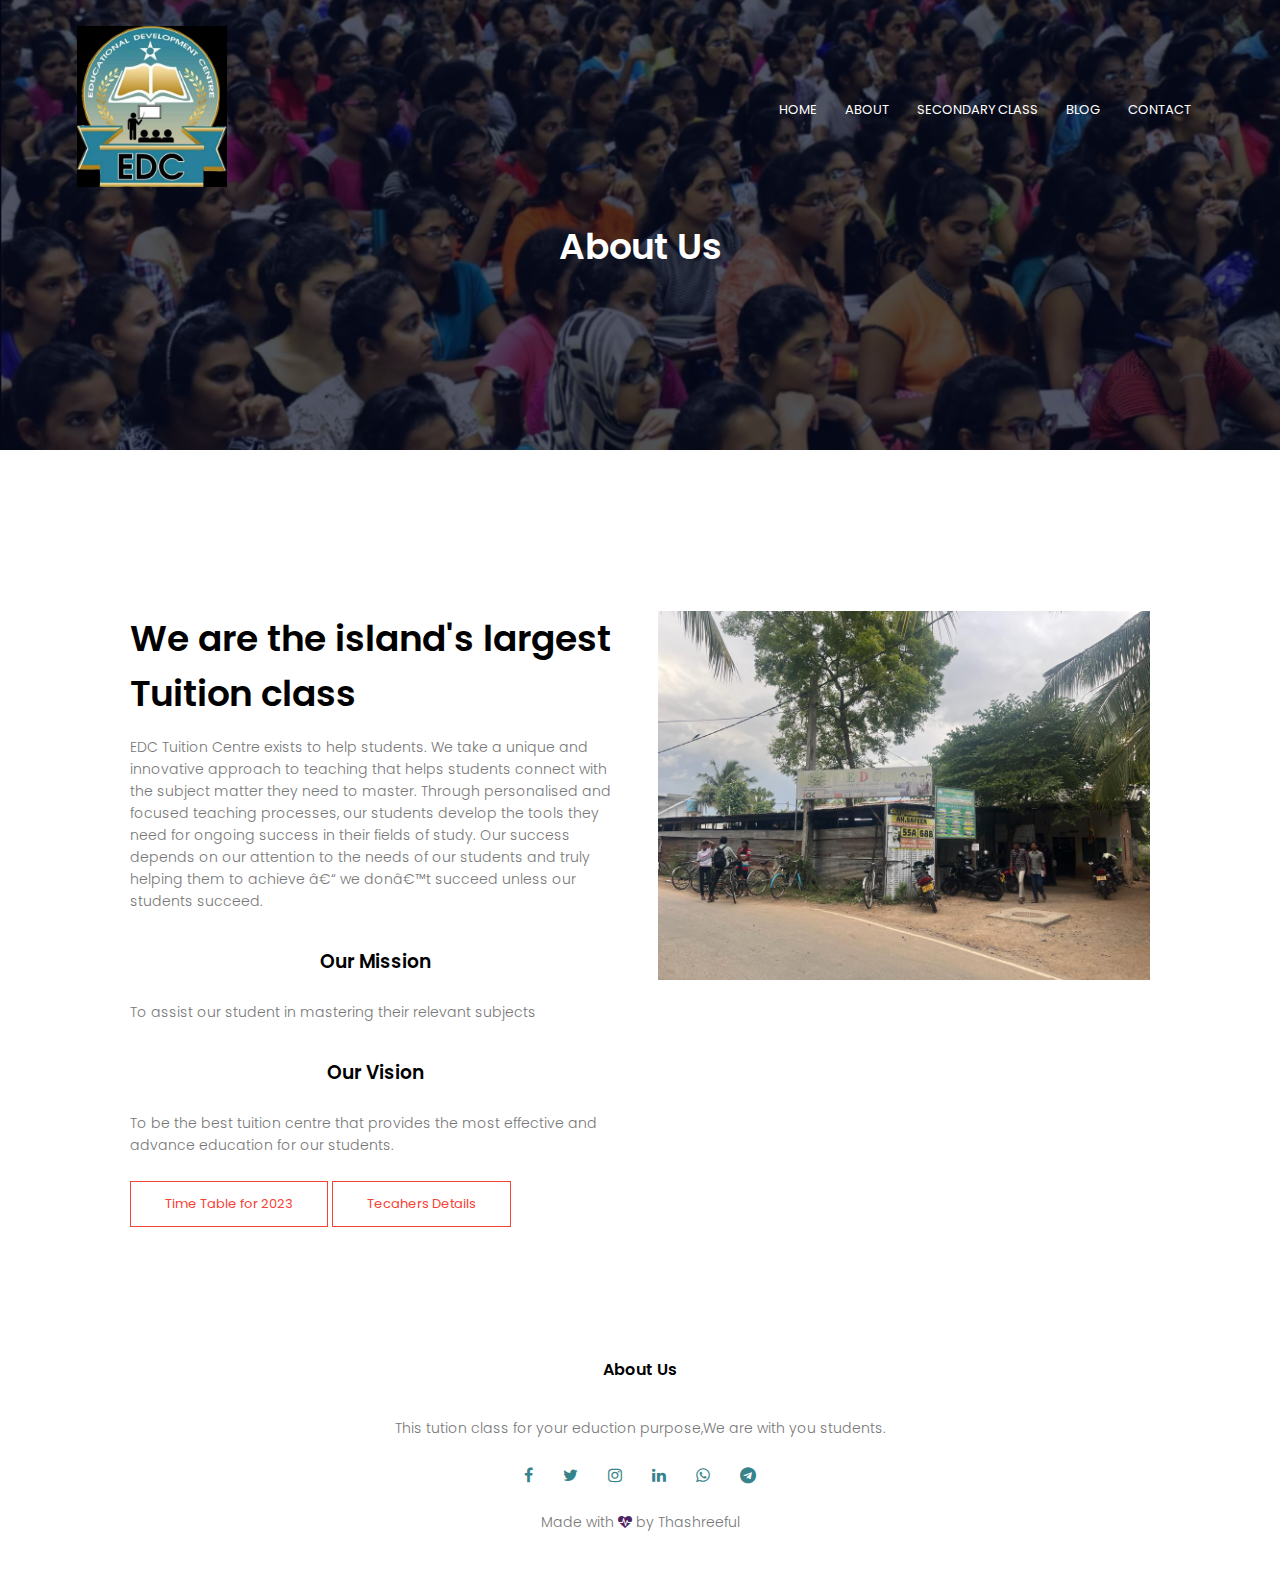
<file: EDC Project 0051/about.html>
<!doctype html>
<html>
<head>
<meta charset="viewport" content="with=device-width,initial-scale=1.0">
<title>about us webpage</title>
	<link rel="stylesheet" href="STYLE.css">
	<link rel="preconnect" href="https://fonts.googleapis.com">
	<link rel="preconnect" href="https://fonts.gstatic.com" crossorigin>
	<link href="https://fonts.googleapis.com/css2?family=Poppins:wght@100;200;300;400;600;700&display=swap" rel="stylesheet">
	<link rel="stylesheet" href="https://stackpath.bootstrapcdn.com/font-awesome/4.7.0/css/font-awesome.min.css">
</head>

<body>
	<section class="sub-header">
		<nav>
			<a href="INDEX.html"><img src="EDC.jpg"></a>
			<div class="nav-links" id="navLinks">
				<i class="fa fa-times" onClick="hideMenu()"></i>
				<ul>
					<li><a href="INDEX.html">HOME</a></li>
					<li><a href="about.html">ABOUT</a></li>
					<li><a href="Secondary_class.html">SECONDARY CLASS</a></li>
					<li><a href="blog.html">BLOG</a></li>
					<li><a href="contact.html">CONTACT</a></li>
				</ul>
			</div>
			<i class="fa fa-bars" onClick="showMenu()"></i>
		</nav>
		<h1>About Us</h1>
</section>
	
<!-----------about us content-------->
	
<section class="about-us">
	
	<div class="row">
		<div class="about-col">
			<h1>We are the island's largest Tuition class</h1>
			<p>EDC Tuition Centre exists to help students. We take a unique and innovative approach to teaching that helps students connect with the subject matter they need to master. Through personalised and focused teaching processes, our students develop the tools they need for ongoing success in their fields of study. Our success depends on our attention to the needs of our students and truly helping them to achieve – we don’t succeed unless our students succeed.</p>
			<h3>Our Mission</h3>
			<p>To assist our student in mastering their relevant subjects</p>
			
			<h3>Our Vision</h3>
			<p>To be the best tuition centre that provides the most effective and advance education for our students.</p>
			<a href="EDC_time_table.html" class="hero-btn red-btn">Time Table for 2023</a>
			<a href="Teachers_details.html" class="hero-btn red-btn">Tecahers Details</a>
			
		</div>
		<div class="about-col">
			<img src="edc9.jpg" alt="">
		</div>
	</div>
	
	
</section>
	

<!----Footer------>	
	
	<section class="footer">
		<h4>About Us</h4>
		<p>This tution class for your eduction purpose,We are with you students.</p>
		<div class="icons">
			<i class="fa fa-facebook"></i>
			<i class="fa fa-twitter"></i>
			<i class="fa fa-instagram"></i>
			<i class="fa fa-linkedin"></i>
			<i class="fa fa-whatsapp"></i>
			<i class="fa fa-telegram"></i>
		</div>
		<p>Made with <i class="fa fa-heartbeat"></i> by Thashreeful</p>
	</section>
		
	
	
<!--------javaScript for Toggle------>
	
	<script>
		var navLinks=document.getElementById("navLinks");
		
		function showMenu(){
			navLinks.style.right="0";
		}
		function hideMenu(){
			navLinks.style.right="-320px";
			
		}
	
	</script>
</body>
</html>
</file>
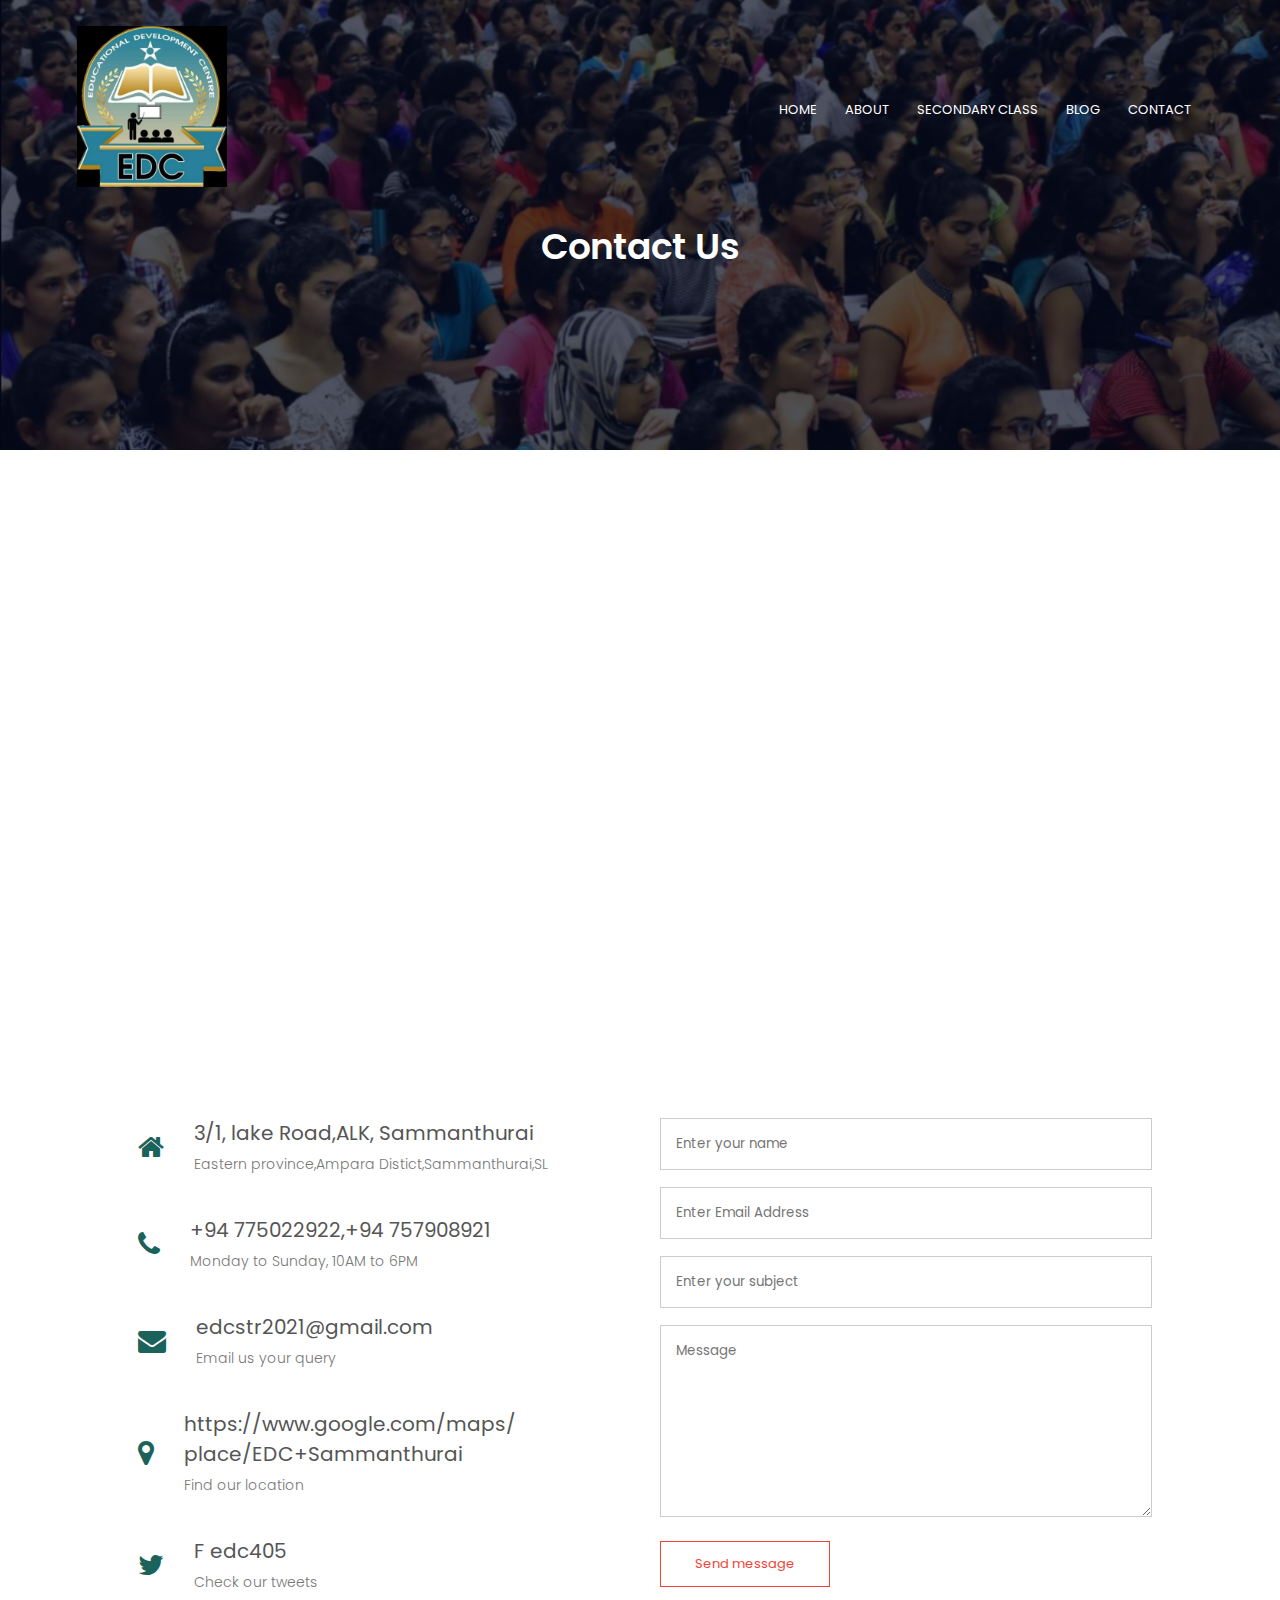
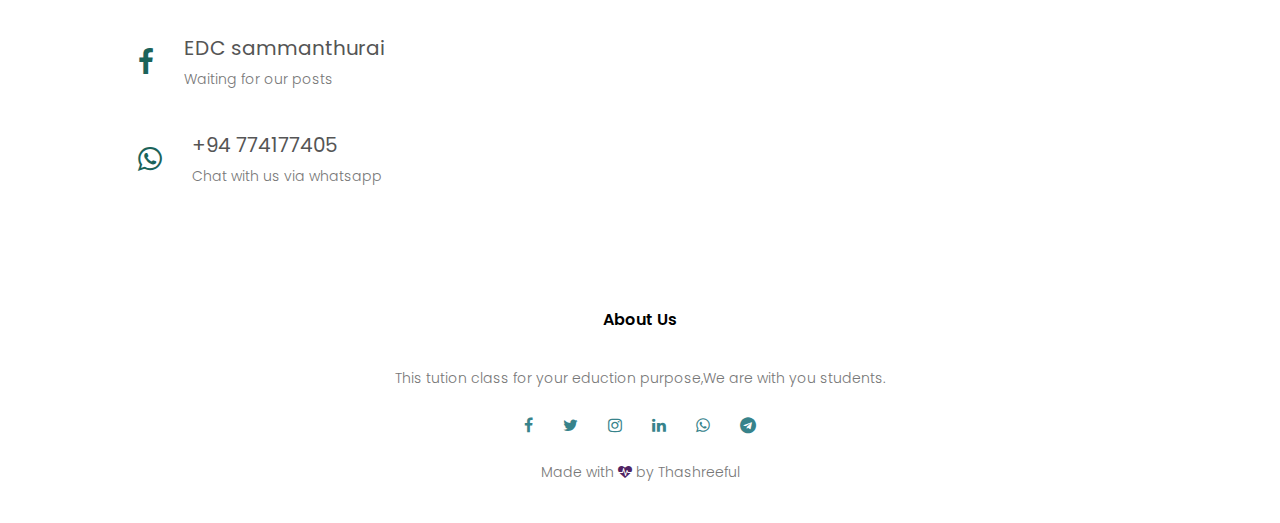
<file: EDC Project 0051/contact.html>
<!doctype html>
<html>
<head>
<meta charset="viewport" content="with=device-width,initial-scale=1.0">
<title>contact webpage</title>
	<link rel="stylesheet" href="STYLE.css">
	<link rel="preconnect" href="https://fonts.googleapis.com">
	<link rel="preconnect" href="https://fonts.gstatic.com" crossorigin>
	<link href="https://fonts.googleapis.com/css2?family=Poppins:wght@100;200;300;400;600;700&display=swap" rel="stylesheet">
	<link rel="stylesheet" href="https://stackpath.bootstrapcdn.com/font-awesome/4.7.0/css/font-awesome.min.css">
</head>

<body>
	<section class="sub-header">
		<nav>
			<a href="INDEX.html"><img src="EDC.jpg"></a>
			<div class="nav-links" id="navLinks">
				<i class="fa fa-times" onClick="hideMenu()"></i>
				<ul>
					<li><a href="INDEX.html">HOME</a></li>
					<li><a href="about.html">ABOUT</a></li>
					<li><a href="Secondary_class.html">SECONDARY CLASS</a></li>
					<li><a href="blog.html">BLOG</a></li>
					<li><a href="contact.html">CONTACT</a></li>
				</ul>
			</div>
			<i class="fa fa-bars" onClick="showMenu()"></i>
		</nav>
		<h1>Contact Us</h1>
</section>
	
<!-----------contac us-------->
	
<section class="location">
	
	<iframe src="https://www.google.com/maps/embed?pb=!1m18!1m12!1m3!1d3956.830637200961!2d81.80322817369668!3d7.372871412713344!2m3!1f0!2f0!3f0!3m2!1i1024!2i768!4f13.1!3m3!1m2!1s0x3ae53e24f5b1ffcb%3A0xc7af522c388093ea!2sEDC%20Sammanthurai!5e0!3m2!1sen!2slk!4v1699885384128!5m2!1sen!2slk" width="600" height="450" style="border:0;" allowfullscreen="" loading="lazy" referrerpolicy="no-referrer-when-downgrade"></iframe>
	
</section>
	
<section class="contact-us">
	
	<div class="row">
		<div class="contact-col">
			<div>
				<i class="fa fa-home"></i>
				<span>
					<h5>3/1, lake Road,ALK, Sammanthurai</h5>
					<p>Eastern province,Ampara Distict,Sammanthurai,SL</p>
				</span>
			</div>
			<div>
				<i class="fa fa-phone"></i>
				<span>
					<h5>+94 775022922,+94 757908921</h5>
					<p>Monday to Sunday, 10AM to 6PM</p>
				</span>
			</div>
			<div>
				<i class="fa fa-envelope"></i>
				<span>
					<h5>edcstr2021@gmail.com</h5>
					<p>Email us your query</p>
				</span>
			</div>
			<div>
				<i class="fa fa-map-marker"></i>
				<span>
					<h5>https://www.google.com/maps/<br>place/EDC+Sammanthurai</h5>
					<p>Find our location</p>
				</span>
			</div>
			<div>
				<i class="fa fa-twitter"></i>
				<span>
					<h5>F edc405</h5>
					<p>Check our tweets</p>
				</span>
			</div>
			<div>
				<i class="fa fa-facebook"></i>
				<span>
					<h5>EDC sammanthurai</h5>
					<p>Waiting for our posts</p>
				</span>
			</div>
			<div>
				<i class="fa fa-whatsapp"></i>
				<span>
					<h5>+94 774177405</h5>
					<p>Chat with us via whatsapp</p>
				</span>
			</div>
			
		</div>
			<div class="contact-col">

				<form action="">
					<input type="text" placeholder="Enter your name" required>
					<input type="email" placeholder="Enter Email Address" required>
					<input type="text" placeholder="Enter your subject" required>
					<textarea rows="8" placeholder="Message"></textarea>
					<button type="submit" class="hero-btn red-btn">Send message</button>
				</form>		




			</div>
		
	</div>
	
</section>

	

<!----Footer------>	
	
	<section class="footer">
		<h4>About Us</h4>
		<p>This tution class for your eduction purpose,We are with you students.</p>
		<div class="icons">
			<i class="fa fa-facebook"></i>
			<i class="fa fa-twitter"></i>
			<i class="fa fa-instagram"></i>
			<i class="fa fa-linkedin"></i>
			<i class="fa fa-whatsapp"></i>
			<i class="fa fa-telegram"></i>
		</div>
		<p>Made with <i class="fa fa-heartbeat"></i> by Thashreeful</p>
	</section>
	
	
	
	
<!--------javaScript for Toggle------>
	
	<script>
		var navLinks=document.getElementById("navLinks");
		
		function showMenu(){
			navLinks.style.right="0";
		}
		function hideMenu(){
			navLinks.style.right="-320px";
			
		}
	
	</script>
</body>
</html>
</file>
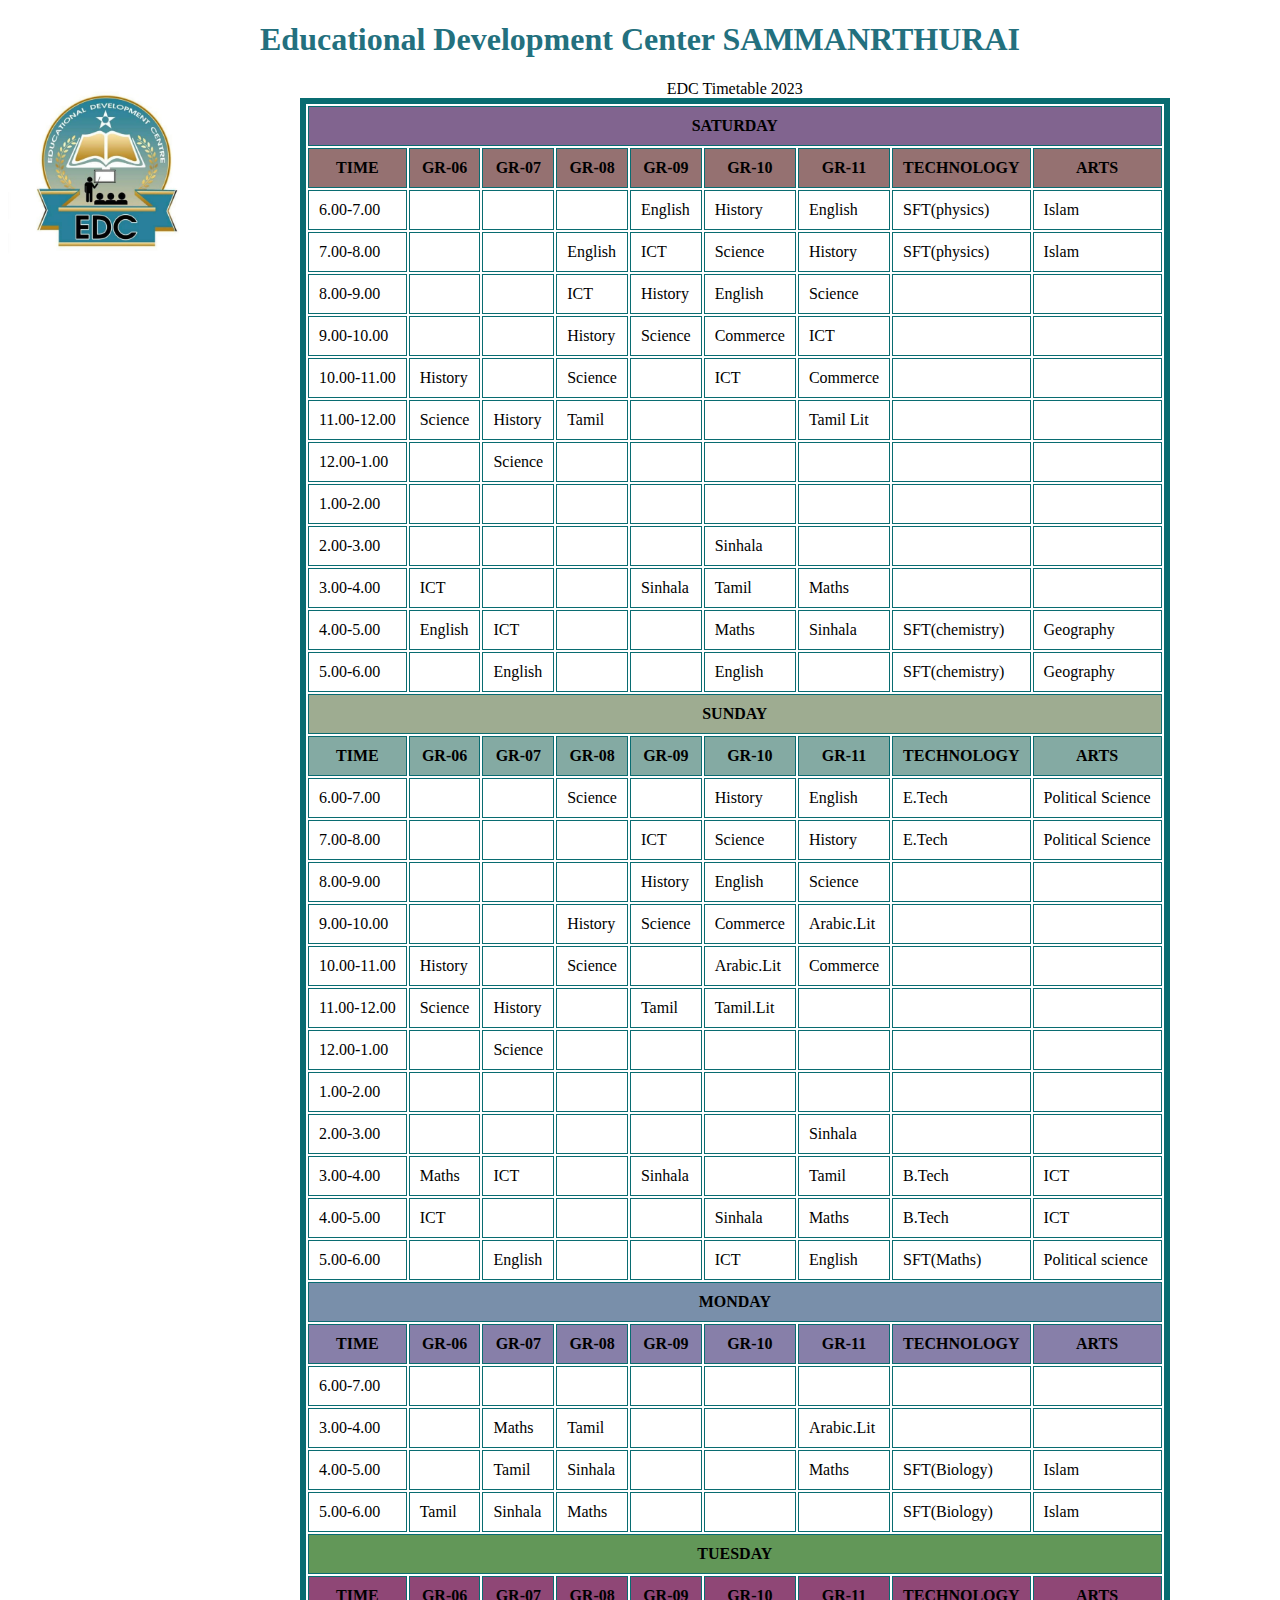
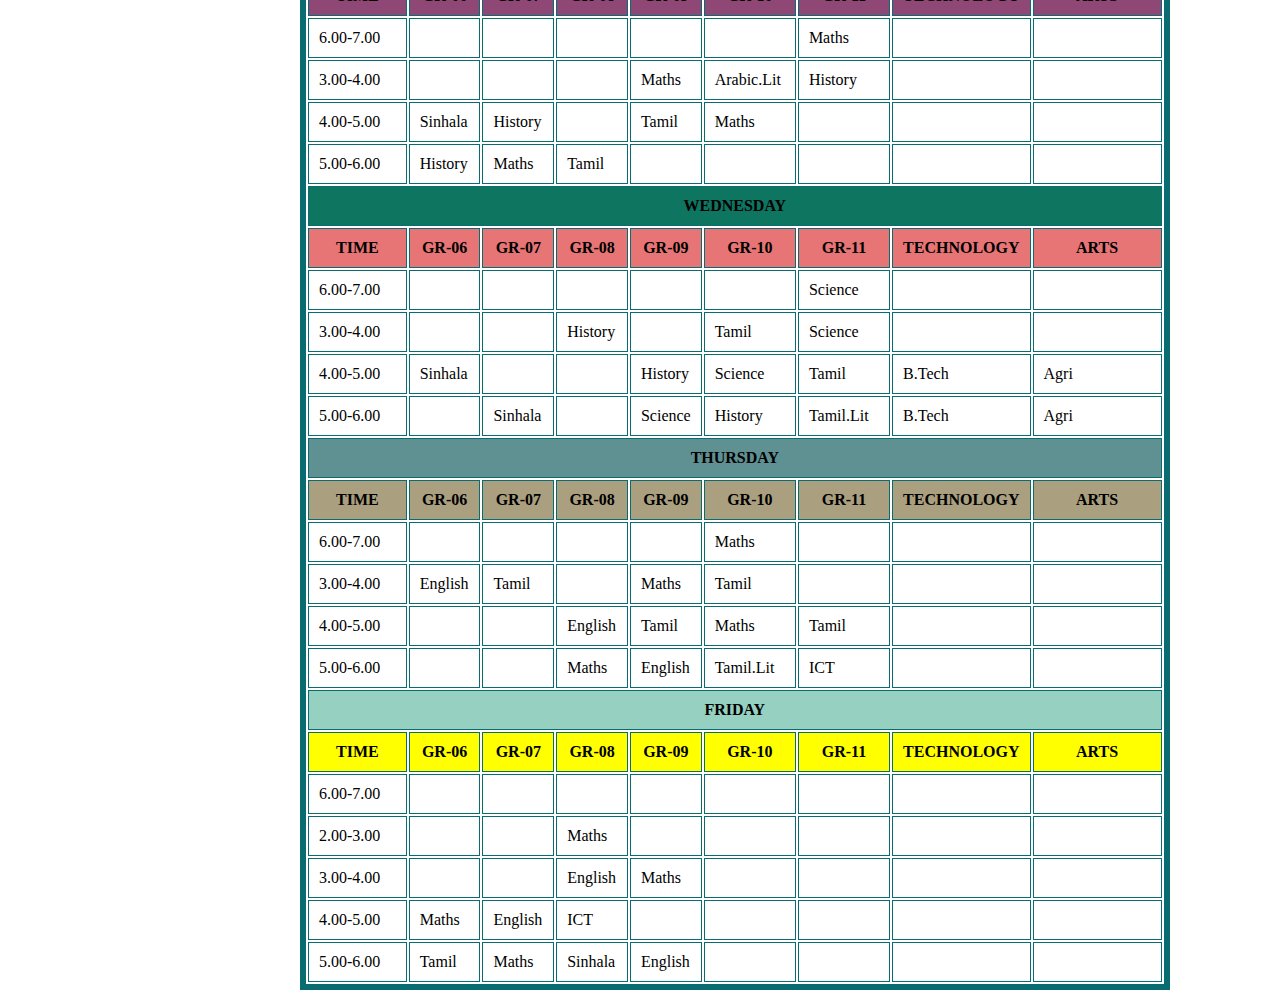
<file: EDC Project 0051/EDC_time_table.html>
<!doctype html>
<html>
<head>
<meta charset="utf-8">
<title>EDC time table</title>
	
</head>
	
		<body>
			
		<h1 align="center"><font color="#23707E">Educational Development Center SAMMANRTHURAI</font></h1>
			
		<img src="EDC logo.jpg" height="15%" width="15%" align="left">
			
		<table border="6" align="center" cellpadding="10" bordercolor=" #096C71">

		<caption> EDC Timetable 2023</caption>
			
			<!--SUTARDAY TABLE-->
		<tr bgcolor="#81648F">
		<th colspan="10">SATURDAY</th>
		</tr>
		<tr bgcolor="#957171">
		<th>TIME</th>
		<th>GR-06</th>
		<th>GR-07</th>
		<th>GR-08</th>
		<th>GR-09</th>
		<th>GR-10</th>
		<th>GR-11</th>
		<th>TECHNOLOGY</th>
		<th>ARTS</th>
		</tr>
		
		<tr>
		<td>6.00-7.00</td>
		<td></td>
		<td></td>
		<td></td>
		<td>English</td>
		<td>History</td>
		<td>English</td>
		<td>SFT(physics)</td>
		<td>Islam</td>
		</tr>
		
		<tr>
		<td>7.00-8.00</td>
		<td></td>
		<td></td>
		<td>English</td>
		<td>ICT</td>
		<td>Science</td>
		<td>History</td>
		<td>SFT(physics)</td>
		<td>Islam</td>
		</tr>
		
		<tr>
		<td>8.00-9.00</td>
		<td></td>
		<td></td>
		<td>ICT</td>
		<td>History</td>
		<td>English</td>
		<td>Science</td>
		<td></td>
		<td></td>
		</tr>
		
		<tr>
		<td>9.00-10.00</td>
		<td></td>
		<td></td>
		<td>History</td>
		<td>Science</td>
		<td>Commerce</td>
		<td>ICT</td>
		<td></td>
		<td></td>
		</tr>
			
		<tr>
		<td>10.00-11.00</td>
		<td>History</td>
		<td></td>
		<td>Science</td>
		<td></td>
		<td>ICT</td>
		<td>Commerce</td>
		<td></td>
		<td></td>
		</tr>
			
		<tr>
		<td>11.00-12.00</td>
		<td>Science</td>
		<td>History</td>
		<td>Tamil</td>
		<td></td>
		<td></td>
		<td>Tamil Lit</td>
		<td></td>
		<td></td>
		</tr>
			
		<tr>
		<td>12.00-1.00</td>
		<td></td>
		<td>Science</td>
		<td></td>
		<td></td>
		<td></td>
		<td></td>
		<td></td>
		<td></td>
		</tr>
			
		<tr>
		<td>1.00-2.00</td>
		<td></td>
		<td></td>
		<td></td>
		<td></td>
		<td></td>
		<td></td>
		<td></td>
		<td></td>
		</tr>
			
		<tr>
		<td>2.00-3.00</td>
		<td></td>
		<td></td>
		<td></td>
		<td></td>
		<td>Sinhala</td>
		<td></td>
		<td></td>
		<td></td>
		</tr>
			
		<tr>
		<td>3.00-4.00</td>
		<td>ICT</td>
		<td></td>
		<td></td>
		<td>Sinhala</td>
		<td>Tamil</td>
		<td>Maths</td>
		<td></td>
		<td></td>
		</tr>
			
		<tr>
		<td>4.00-5.00</td>
		<td>English</td>
		<td>ICT</td>
		<td></td>
		<td></td>
		<td>Maths</td>
		<td>Sinhala</td>
		<td>SFT(chemistry)</td>
		<td>Geography</td>
		</tr>
			
		<tr>
		<td>5.00-6.00</td>
		<td></td>
		<td>English</td>
		<td></td>
		<td></td>
		<td>English</td>
		<td></td>
		<td>SFT(chemistry)</td>
		<td>Geography</td>
		</tr>
			
			<!--SUNDAY TABLE-->
		
		<tr bgcolor="#9EAC91">
		<th colspan="10">SUNDAY</th>
		</tr>
		<tr bgcolor="#84AAA3">
		<th>TIME</th>
		<th>GR-06</th>
		<th>GR-07</th>
		<th>GR-08</th>
		<th>GR-09</th>
		<th>GR-10</th>
		<th>GR-11</th>
		<th>TECHNOLOGY</th>
		<th>ARTS</th>
		</tr>
		
		<tr>
		<td>6.00-7.00</td>
		<td></td>
		<td></td>
		<td>Science</td>
		<td></td>
		<td>History</td>
		<td>English</td>
		<td>E.Tech</td>
		<td>Political Science</td>
		</tr>
		
		<tr>
		<td>7.00-8.00</td>
		<td></td>
		<td></td>
		<td></td>
		<td>ICT</td>
		<td>Science</td>
		<td>History</td>
		<td>E.Tech</td>
		<td>Political Science</td>
		</tr>
		
		<tr>
		<td>8.00-9.00</td>
		<td></td>
		<td></td>
		<td></td>
		<td>History</td>
		<td>English</td>
		<td>Science</td>
		<td></td>
		<td></td>
		</tr>
		
		<tr>
		<td>9.00-10.00</td>
		<td></td>
		<td></td>
		<td>History</td>
		<td>Science</td>
		<td>Commerce</td>
		<td>Arabic.Lit</td>
		<td></td>
		<td></td>
		</tr>
			
		<tr>
		<td>10.00-11.00</td>
		<td>History</td>
		<td></td>
		<td>Science</td>
		<td></td>
		<td>Arabic.Lit</td>
		<td>Commerce</td>
		<td></td>
		<td></td>
		</tr>
			
		<tr>
		<td>11.00-12.00</td>
		<td>Science</td>
		<td>History</td>
		<td></td>
		<td>Tamil</td>
		<td>Tamil.Lit</td>
		<td></td>
		<td></td>
		<td></td>
		</tr>
			
		<tr>
		<td>12.00-1.00</td>
		<td></td>
		<td>Science</td>
		<td></td>
		<td></td>
		<td></td>
		<td></td>
		<td></td>
		<td></td>
		</tr>
			
		<tr>
		<td>1.00-2.00</td>
		<td></td>
		<td></td>
		<td></td>
		<td></td>
		<td></td>
		<td></td>
		<td></td>
		<td></td>
		</tr>
			
		<tr>
		<td>2.00-3.00</td>
		<td></td>
		<td></td>
		<td></td>
		<td></td>
		<td></td>
		<td>Sinhala</td>
		<td></td>
		<td></td>
		</tr>
			
		<tr>
		<td>3.00-4.00</td>
		<td>Maths</td>
		<td>ICT</td>
		<td></td>
		<td>Sinhala</td>
		<td></td>
		<td>Tamil</td>
		<td>B.Tech</td>
		<td>ICT</td>
		</tr>
			
		<tr>
		<td>4.00-5.00</td>
		<td>ICT</td>
		<td></td>
		<td></td>
		<td></td>
		<td>Sinhala</td>
		<td>Maths</td>
		<td>B.Tech</td>
		<td>ICT</td>
		</tr>
			
		<tr>
		<td>5.00-6.00</td>
		<td></td>
		<td>English</td>
		<td></td>
		<td></td>
		<td>ICT</td>
		<td>English</td>
		<td>SFT(Maths)</td>
		<td>Political science</td>
		</tr>
			
			<!--MONDAY-->
			
		<tr bgcolor="#798FAA">
		<th colspan="10">MONDAY</th>
		</tr>
		<tr bgcolor="#877FA9">
		<th>TIME</th>
		<th>GR-06</th>
		<th>GR-07</th>
		<th>GR-08</th>
		<th>GR-09</th>
		<th>GR-10</th>
		<th>GR-11</th>
		<th>TECHNOLOGY</th>
		<th>ARTS</th>
		</tr>
		
		<tr>
		<td>6.00-7.00</td>
		<td></td>
		<td></td>
		<td></td>
		<td></td>
		<td></td>
		<td></td>
		<td></td>
		<td></td>
		</tr>
		
		<tr>
		<td>3.00-4.00</td>
		<td></td>
		<td>Maths</td>
		<td>Tamil</td>
		<td></td>
		<td></td>
		<td>Arabic.Lit</td>
		<td></td>
		<td></td>
		</tr>
		
		<tr>
		<td>4.00-5.00</td>
		<td></td>
		<td>Tamil</td>
		<td>Sinhala</td>
		<td></td>
		<td></td>
		<td>Maths</td>
		<td>SFT(Biology)</td>
		<td>Islam</td>
		</tr>
		
		<tr>
		<td>5.00-6.00</td>
		<td>Tamil</td>
		<td>Sinhala</td>
		<td>Maths</td>
		<td></td>
		<td></td>
		<td></td>
		<td>SFT(Biology)</td>
		<td>Islam</td>
		</tr>
			
			<!--TUESDAY-->
			
		<tr bgcolor="#629758">
		<th colspan="10">TUESDAY</th>
		</tr>
		<tr bgcolor="#8F4776">
		<th>TIME</th>
		<th>GR-06</th>
		<th>GR-07</th>
		<th>GR-08</th>
		<th>GR-09</th>
		<th>GR-10</th>
		<th>GR-11</th>
		<th>TECHNOLOGY</th>
		<th>ARTS</th>
		</tr>
		
		<tr>
		<td>6.00-7.00</td>
		<td></td>
		<td></td>
		<td></td>
		<td></td>
		<td></td>
		<td>Maths</td>
		<td></td>
		<td></td>
		</tr>
		
		<tr>
		<td>3.00-4.00</td>
		<td></td>
		<td></td>
		<td></td>
		<td>Maths</td>
		<td>Arabic.Lit</td>
		<td>History</td>
		<td></td>
		<td></td>
		</tr>
		
		<tr>
		<td>4.00-5.00</td>
		<td>Sinhala</td>
		<td>History</td>
		<td></td>
		<td>Tamil</td>
		<td>Maths</td>
		<td></td>
		<td></td>
		<td></td>
		</tr>
		
		<tr>
		<td>5.00-6.00</td>
		<td>History</td>
		<td>Maths</td>
		<td>Tamil</td>
		<td></td>
		<td></td>
		<td></td>
		<td></td>
		<td></td>
		</tr>	
			
			<!--WEDNESDAY-->
			
		<tr bgcolor="##E77576">
		<th colspan="10">WEDNESDAY</th>
		</tr>
		<tr bgcolor="#E77576">
		<th>TIME</th>
		<th>GR-06</th>
		<th>GR-07</th>
		<th>GR-08</th>
		<th>GR-09</th>
		<th>GR-10</th>
		<th>GR-11</th>
		<th>TECHNOLOGY</th>
		<th>ARTS</th>
		</tr>
		
		<tr>
		<td>6.00-7.00</td>
		<td></td>
		<td></td>
		<td></td>
		<td></td>
		<td></td>
		<td>Science</td>
		<td></td>
		<td></td>
		</tr>
		
		<tr>
		<td>3.00-4.00</td>
		<td></td>
		<td></td>
		<td>History</td>
		<td></td>
		<td>Tamil</td>
		<td>Science</td>
		<td></td>
		<td></td>
		</tr>
		
		<tr>
		<td>4.00-5.00</td>
		<td>Sinhala</td>
		<td></td>
		<td></td>
		<td>History</td>
		<td>Science</td>
		<td>Tamil</td>
		<td>B.Tech</td>
		<td>Agri</td>
		</tr>
		
		<tr>
		<td>5.00-6.00</td>
		<td></td>
		<td>Sinhala</td>
		<td></td>
		<td>Science</td>
		<td>History</td>
		<td>Tamil.Lit</td>
		<td>B.Tech</td>
		<td>Agri</td>
		</tr>	
			
			<!--THURSDAY-->
			
		<tr bgcolor="#5F9193">
		<th colspan="10">THURSDAY</th>
		</tr>
		<tr bgcolor="#AA9F7F">
		<th>TIME</th>
		<th>GR-06</th>
		<th>GR-07</th>
		<th>GR-08</th>
		<th>GR-09</th>
		<th>GR-10</th>
		<th>GR-11</th>
		<th>TECHNOLOGY</th>
		<th>ARTS</th>
		</tr>
		
		<tr>
		<td>6.00-7.00</td>
		<td></td>
		<td></td>
		<td></td>
		<td></td>
		<td>Maths</td>
		<td></td>
		<td></td>
		<td></td>
		</tr>
		
		<tr>
		<td>3.00-4.00</td>
		<td>English</td>
		<td>Tamil</td>
		<td></td>
		<td>Maths</td>
		<td>Tamil</td>
		<td></td>
		<td></td>
		<td></td>
		</tr>
		
		<tr>
		<td>4.00-5.00</td>
		<td></td>
		<td></td>
		<td>English</td>
		<td>Tamil</td>
		<td>Maths</td>
		<td>Tamil</td>
		<td></td>
		<td></td>
		</tr>
		
		<tr>
		<td>5.00-6.00</td>
		<td></td>
		<td></td>
		<td>Maths</td>
		<td>English</td>
		<td>Tamil.Lit</td>
		<td>ICT</td>
		<td></td>
		<td></td>
		</tr>	
			
			<!--FRIDAY-->
			
		<tr bgcolor="#95D0C0">
		<th colspan="10">FRIDAY</th>
		</tr>
		<tr bgcolor="yellow">
		<th>TIME</th>
		<th>GR-06</th>
		<th>GR-07</th>
		<th>GR-08</th>
		<th>GR-09</th>
		<th>GR-10</th>
		<th>GR-11</th>
		<th>TECHNOLOGY</th>
		<th>ARTS</th>
		</tr>
		
		<tr>
		<td>6.00-7.00</td>
		<td></td>
		<td></td>
		<td></td>
		<td></td>
		<td></td>
		<td></td>
		<td></td>
		<td></td>
		</tr>
			
		<tr>
		<td>2.00-3.00</td>
		<td></td>
		<td></td>
		<td>Maths</td>
		<td></td>
		<td></td>
		<td></td>
		<td></td>
		<td></td>
		</tr>
		
		<tr>
		<td>3.00-4.00</td>
		<td></td>
		<td></td>
		<td>English</td>
		<td>Maths</td>
		<td></td>
		<td></td>
		<td></td>
		<td></td>
		</tr>
		
		<tr>
		<td>4.00-5.00</td>
		<td>Maths</td>
		<td>English</td>
		<td>ICT</td>
		<td></td>
		<td></td>
		<td></td>
		<td></td>
		<td></td>
		</tr>
		
		<tr>
		<td>5.00-6.00</td>
		<td>Tamil</td>
		<td>Maths</td>
		<td>Sinhala</td>
		<td>English</td>
		<td></td>
		<td></td>
		<td></td>
		<td></td>
		</tr>	
			
		
			
</body>
</html>
</file>
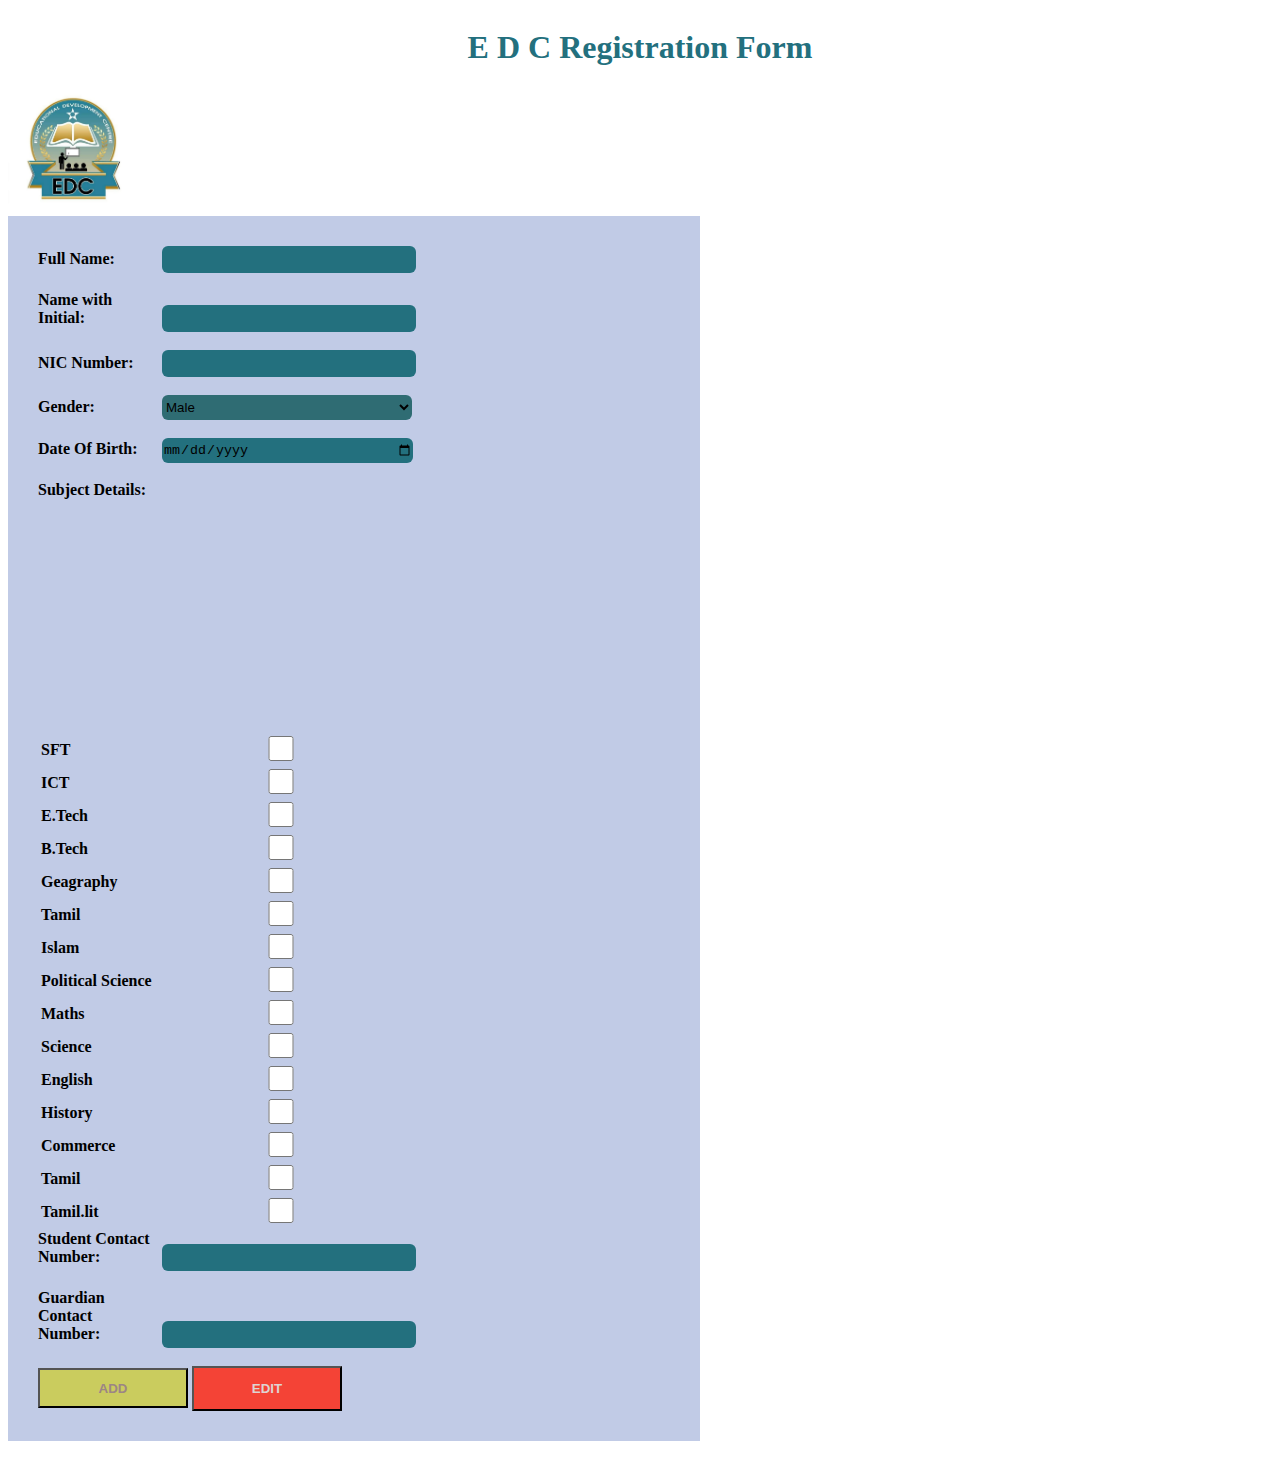
<file: EDC Project 0051/Registration.html>
<!DOCTYPE html >
<html>
    <head>   
        <title> EDC Rgistration students details</title> 
        <style>
body{
    align-content: center;
}           
form {
    background-color: rgba(193,203,230,1.00);
    width:50%;
    height: 91%;
    padding:30px;
    text-align: justify;
    font-size: 16px;
    margin-bottom: 20px;
	align-items: center;
}
		
.button1 {
    color:rgb(156, 133, 133);
    padding: 5px;
    background-color:rgba(202,204,94,1.00);
    text-align: center;
    width: 150px;
    height: 40px;
    }
.button2 {
    color:rgb(223, 211, 211);
    padding: 5px;
    background-color: #F44336;
    text-align: center;
    width: 150px;
    height: 45px;
    }
label{
    width: 120px;
    display: inline-block;
    text-align:left;
    }
input{
   
    height: 25px;
    width: 250px;
    border: 1px;
    margin-top: 50px;
    margin: auto;
    background-color: #23707E;
    box-shadow: inset -5px,-5px darkcyan;
    border-radius: 6px;
}
select{
    height: 25px;
    width: 250px;
    border: 1px;
    margin-top: 50px;
    margin: auto;
    background-color: rgba(47,108,115,1.00) ;
    box-shadow: inset -5px,-5px darkcyan;
    border-radius: 6px;
}
option{
    background-color: rgb(76, 80, 88); 
    border-radius: 6px;
}
.one{
    align-items: baseline;
}
        .class {
}
        </style>
    </head>      
	
    <body>   
		
		<h1 align="center"><font color="#23707E">E D C Registration Form</font></h1>
		
		<img src="EDC logo.jpg" height="10%" width="10%">
		
            <form>
               
                   <b> <label>Full Name:</label>
                    <input type="text" ><br><br>
                    <label>Name with Initial:</label>
                    <input type="text" ><br><br>
                    <label>NIC Number:</label>
                    <input type="text" ><br><br>                   
                    <label>Gender:</label>
                    <select>
                        <option>Male</option>
                        <option>Female</option>
                    </select><br><br>
                    <label>Date Of Birth:</label>
                    <input type="date" ><br><br>                 
                    <lable>Subject Details:</lable>
                    
                    <table>
                   <tr> <td><span>SFT</td> <td> <input type="checkbox"><br></span> </td></tr>
                   <tr> <td> <span> ICT</td> <td><input type="checkbox"></span></td></tr><br>
                   <tr> <td> <span> E.Tech</td> <td><input type="checkbox"></span></td></tr><br>
                   <tr> <td> <span> B.Tech</td> <td><input type="checkbox"></span></td></tr><br>
                   <tr> <td> <span> Geagraphy</td> <td><input type="checkbox"></span></td></tr><br>
                   <tr> <td> <span> Tamil</td> <td><input type="checkbox"></span></td></tr><br>
                   <tr> <td> <span> Islam</td> <td><input type="checkbox"></span></td></tr><br>
                   <tr> <td> <span> Political Science</td> <td><input type="checkbox"></span></td></tr><br>
                   <tr> <td> <span> Maths</td> <td><input type="checkbox"></span></td></tr><br>
                   <tr> <td> <span> Science</td> <td><input type="checkbox"></span></td></tr><br>
                   <tr> <td> <span> English</td> <td><input type="checkbox"></span></td></tr><br>
                   <tr> <td> <span> History</td> <td><input type="checkbox"></span></td></tr><br>
                   <tr> <td> <span> Commerce</td> <td><input type="checkbox"></span></td></tr><br>
                   <tr> <td> <span> Tamil</td> <td><input type="checkbox"></span></td></tr><br>
                   <tr> <td> <span> Tamil.lit</td> <td><input type="checkbox"></span></td></tr><br>
                </table>
                </div>
                    <label>Student Contact Number:</label>
                    <input type="number" ><br><br>
                    <label>Guardian Contact Number:</label>
                    <input type="number" ><br><br>
                    <div class="two">   
                       <button class="button1" ><b>ADD</b></button>  
                        <button class="button2" ><b>EDIT</b></button>
                    </div> </b>
                
            </form>
       
    </body>
</html>
</file>
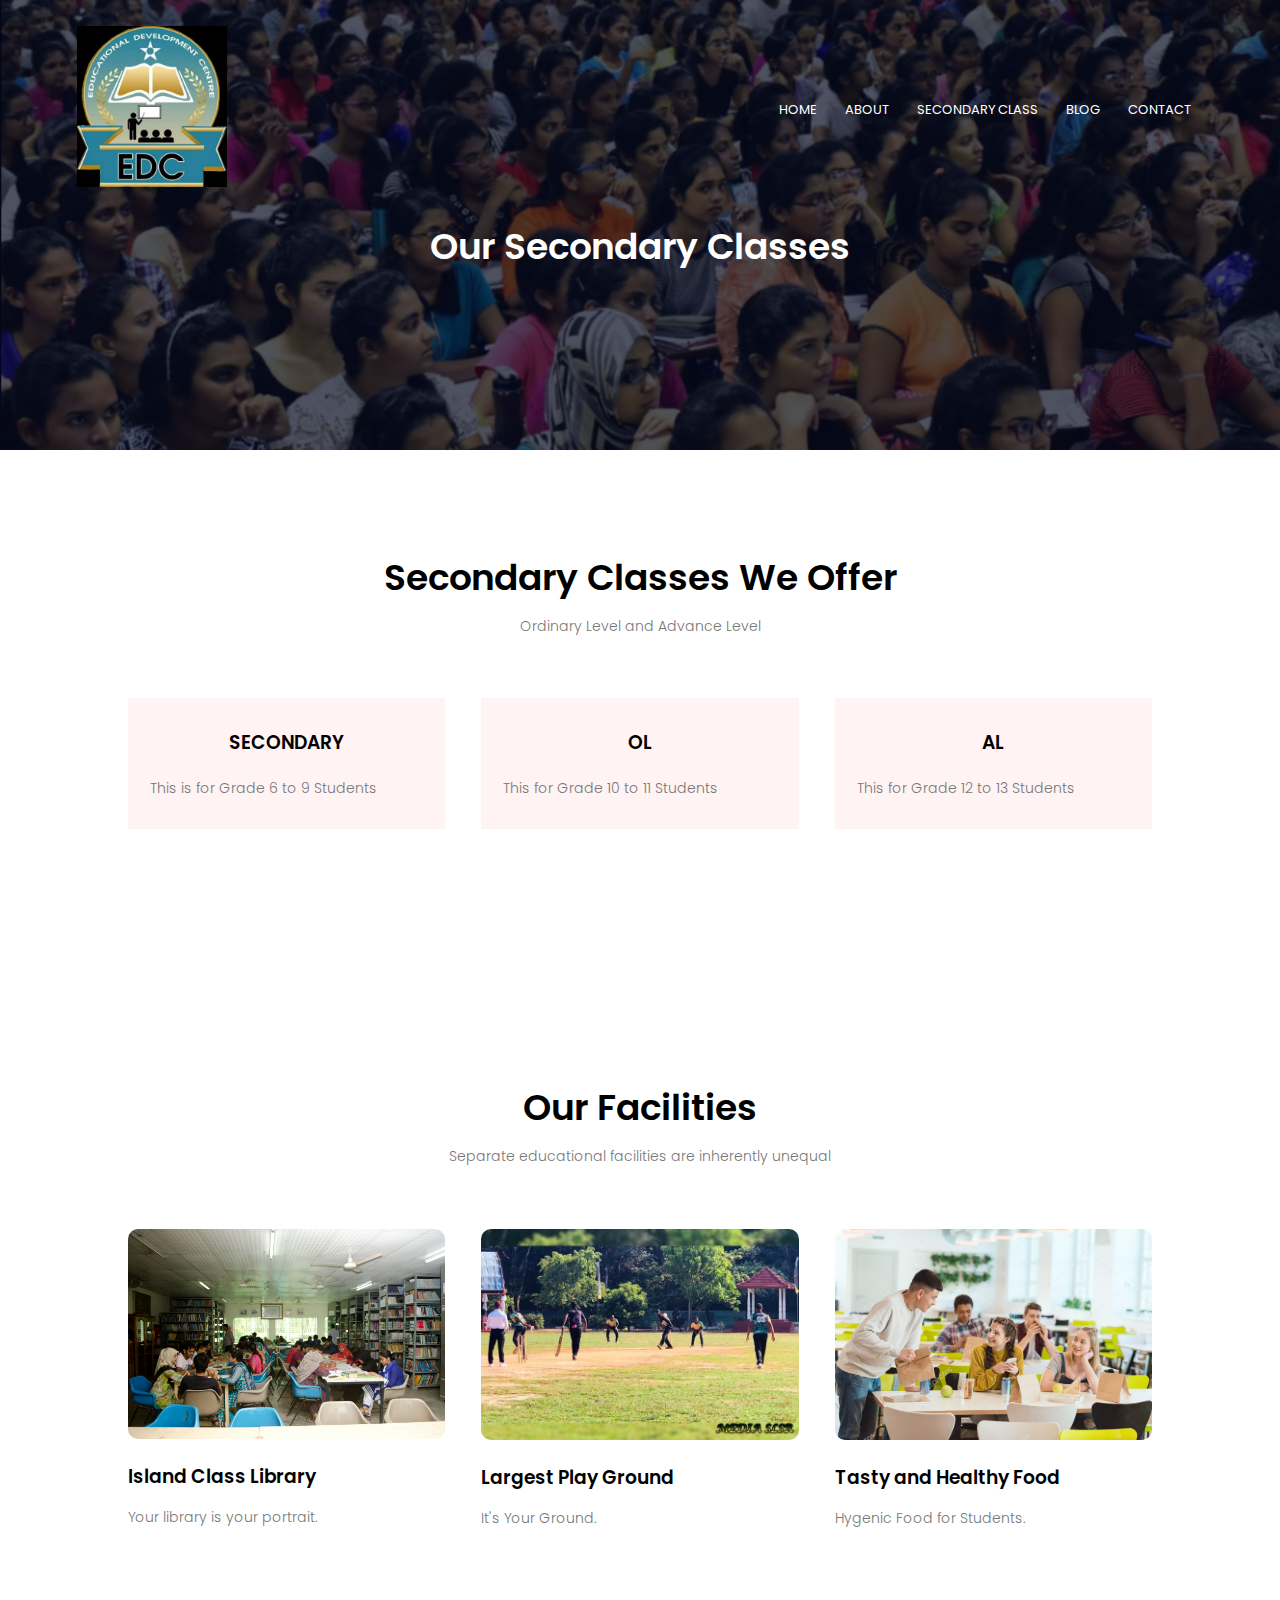
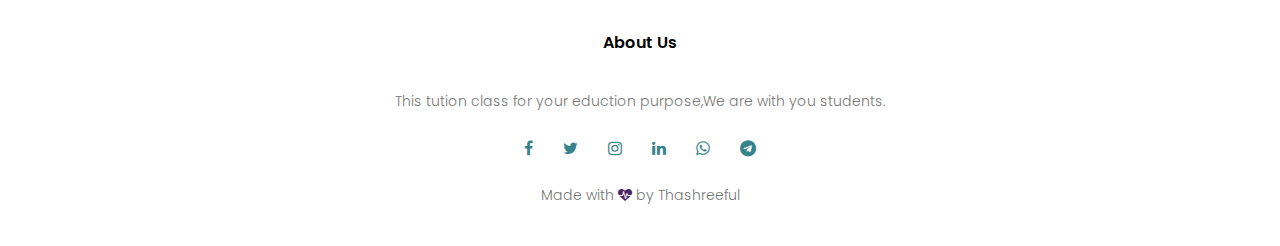
<file: EDC Project 0051/Secondary_class.html>
<!doctype html>
<html>
<head>
<meta charset="viewport" content="with=device-width,initial-scale=1.0">
<title>Secodary Class webpage</title>
	<link rel="stylesheet" href="STYLE.css">
	<link rel="preconnect" href="https://fonts.googleapis.com">
	<link rel="preconnect" href="https://fonts.gstatic.com" crossorigin>
	<link href="https://fonts.googleapis.com/css2?family=Poppins:wght@100;200;300;400;600;700&display=swap" rel="stylesheet">
	<link rel="stylesheet" href="https://stackpath.bootstrapcdn.com/font-awesome/4.7.0/css/font-awesome.min.css">
</head>

<body>
	<section class="sub-header">
		<nav>
			<a href="INDEX.html"><img src="EDC.jpg"></a>
			<div class="nav-links" id="navLinks">
				<i class="fa fa-times" onClick="hideMenu()"></i>
				<ul>
					<li><a href="INDEX.html">HOME</a></li>
					<li><a href="about.html">ABOUT</a></li>
					<li><a href="Secondary_class.html">SECONDARY CLASS</a></li>
					<li><a href="blog.html">BLOG</a></li>
					<li><a href="contact.html">CONTACT</a></li>
				</ul>
			</div>
			<i class="fa fa-bars" onClick="showMenu()"></i>
		</nav>
		<h1>Our Secondary Classes</h1>
</section>
	
<!---------secondary class subjects-------->
<section class="Secondaryclass">
	<h1>Secondary Classes We Offer</h1>
	<p>Ordinary Level and Advance Level</p>
	
	<div class="row">
		<div class="sc-col">
			<h3>SECONDARY</h3>
			<p>This is for Grade 6 to 9 Students</p>
		</div>
		
		<div class="sc-col">
			<h3>OL</h3>
			<p>This for Grade 10 to 11 Students</p>
		</div>
		<div class="sc-col">
			<h3>AL</h3>
			<p>This for Grade 12 to 13 Students</p>
		</div>
	</div>
</section>
	
<!-----Facilities------>
	
<section class="facilities">
	<h1>Our Facilities</h1>
	<p>Separate educational facilities are inherently unequal</p>
	
	<div class="row">
		<div class="facilities-col">
			<img src="10.jpeg">
			<h3>Island Class Library</h3>
			<p>Your library is your portrait.</p>
		</div>
		
		<div class="facilities-col">
			<img src="11.jpg">
			<h3>Largest Play Ground</h3>
			<p>It's Your Ground.</p>
		</div>
		
		<div class="facilities-col">
			<img src="12.jpg">
			<h3>Tasty and Healthy Food</h3>
			<p>Hygenic Food for Students.</p>
		</div>
	</div>
</section>
	

<!----Footer------>	
	
	<section class="footer">
		<h4>About Us</h4>
		<p>This tution class for your eduction purpose,We are with you students.</p>
		<div class="icons">
			<i class="fa fa-facebook"></i>
			<i class="fa fa-twitter"></i>
			<i class="fa fa-instagram"></i>
			<i class="fa fa-linkedin"></i>
			<i class="fa fa-whatsapp"></i>
			<i class="fa fa-telegram"></i>
		</div>
		<p>Made with <i class="fa fa-heartbeat"></i> by Thashreeful</p>
	</section>
	
	
	
	
<!--------javaScript for Toggle------>
	
	<script>
		var navLinks=document.getElementById("navLinks");
		
		function showMenu(){
			navLinks.style.right="0";
		}
		function hideMenu(){
			navLinks.style.right="-320px";
			
		}
	
	</script>
</body>
</html>
</file>
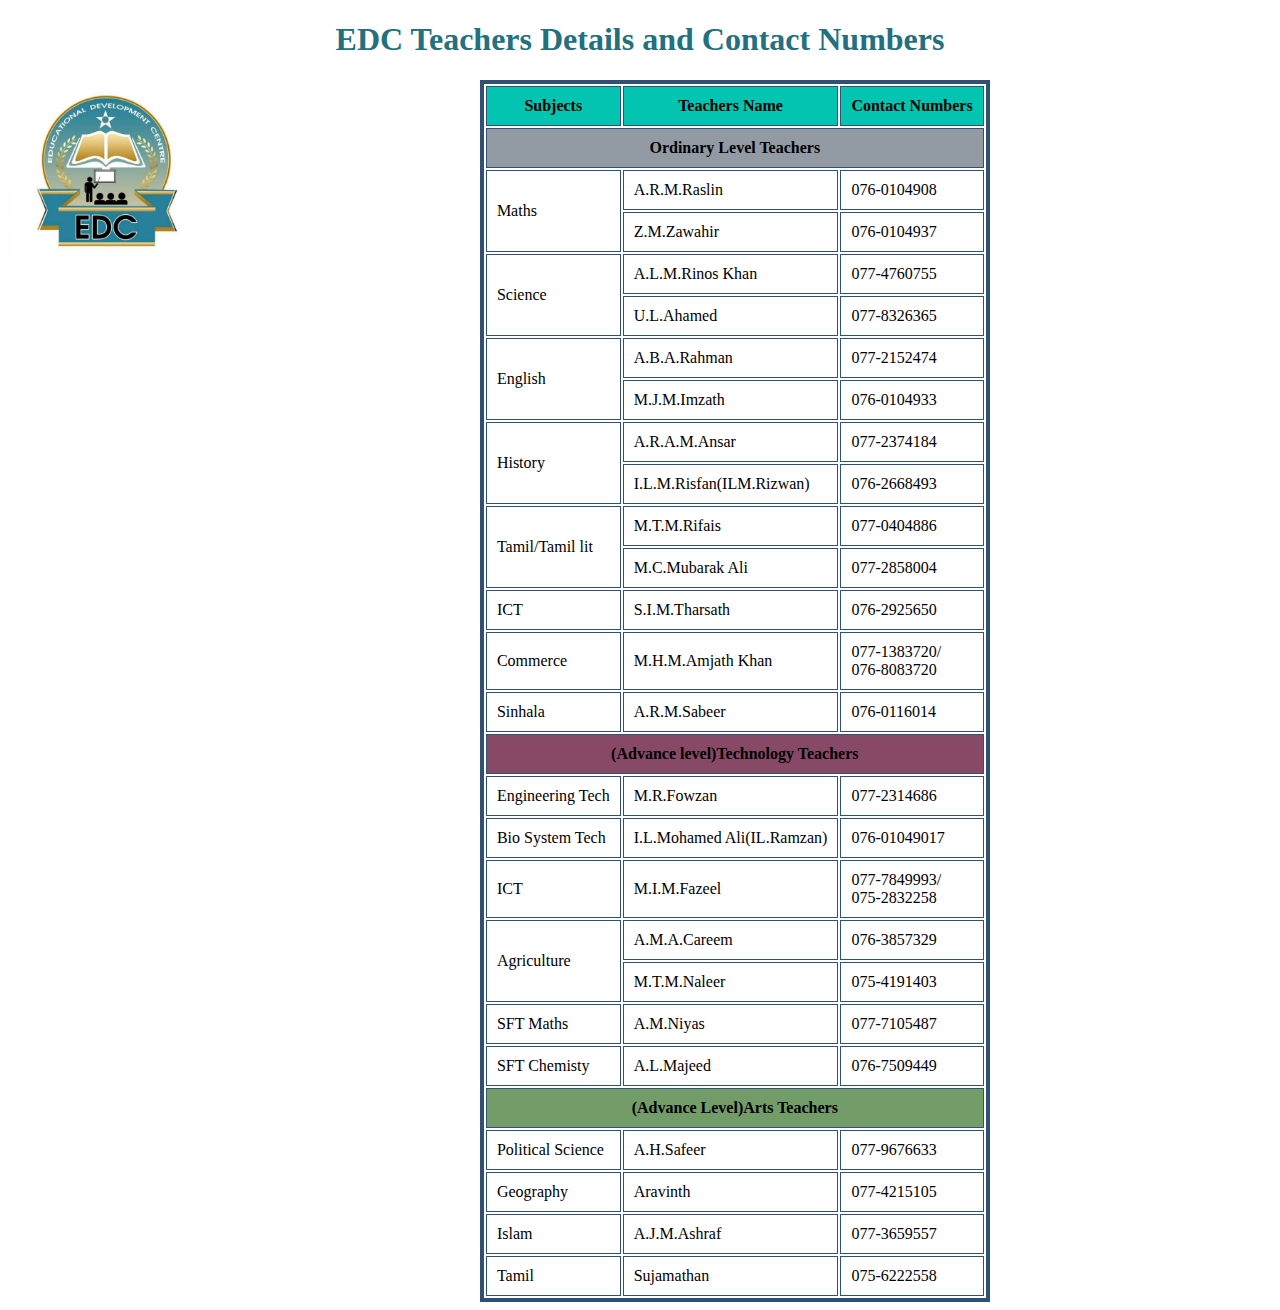
<file: EDC Project 0051/Teachers_details.html>
<!doctype html>
<html>
<head>
<meta charset="utf-8">
<title>Teachers Details</title>
	<h1 align="center"><font color="#23707E">EDC Teachers Details and Contact Numbers</font></h1>
</head>

<body>
		
	<img src="EDC logo.jpg" height="15%" width="15%" align="left">
	
	<table border="4" align="center" cellpadding="10" bordercolor="#315075">
		<tr bgcolor="##2EC4CB">
		<th>Subjects</th>
		<th>Teachers Name</th>
		<th>Contact Numbers</th>
		</tr>
			
		<tr bgcolor="#929BA3">
		<th colspan="3" >Ordinary Level Teachers</th>
		</tr>
		
		<tr>
		<td rowspan="2">Maths</td>
		<td>A.R.M.Raslin</td>
		<td>076-0104908</td>
		</tr>
		<tr>
		<td>Z.M.Zawahir</td>
		<td>076-0104937</td>
		</tr>
			
		<tr>
		<td rowspan="2">Science</td>
		<td>A.L.M.Rinos Khan</td>
		<td>077-4760755</td>
		</tr>
		<tr>
		<td>U.L.Ahamed</td>
		<td>077-8326365</td>
		</tr>
		
		<tr>
		<td rowspan="2">English</td>
		<td>A.B.A.Rahman</td>
		<td>077-2152474</td>
		</tr>
		<tr>
		<td>M.J.M.Imzath</td>
		<td>076-0104933</td>
		</tr>
			
		<tr>
		<td rowspan="2">History</td>
		<td>A.R.A.M.Ansar</td>
		<td>077-2374184</td>
		</tr>
		<tr>
		<td>I.L.M.Risfan(ILM.Rizwan)</td>
		<td>076-2668493</td>
		</tr>
			
		<tr>
		<td rowspan="2">Tamil/Tamil lit</td>
		<td>M.T.M.Rifais</td>
		<td>077-0404886</td>
		</tr>
		<tr>
		<td>M.C.Mubarak Ali</td>
		<td>077-2858004</td>
		</tr>
		
		<tr>
		<td rowspan="1">ICT</td>
		<td>S.I.M.Tharsath</td>
		<td>076-2925650</td>
		</tr>
			
		<tr>
		<td rowspan="1">Commerce</td>
		<td>M.H.M.Amjath Khan</td>
		<td>077-1383720/<br>076-8083720</td>
		</tr>
			
		<tr>
		<td rowspan="1">Sinhala</td>
		<td>A.R.M.Sabeer</td>
		<td>076-0116014</td>
		</tr>
			
		<tr bgcolor="#874966">
		<th colspan="3" > (Advance level)Technology Teachers</th>
		</tr>
		
		<tr>
		<td rowspan="1">Engineering Tech</td>
		<td>M.R.Fowzan</td>
		<td>077-2314686</td>
		</tr>
		
		<tr>
		<td rowspan="1">Bio System Tech</td>
		<td>I.L.Mohamed Ali(IL.Ramzan)</td>
		<td>076-01049017</td>
		</tr>
		
		<tr>
		<td rowspan="1">ICT</td>
		<td>M.I.M.Fazeel</td>
		<td>077-7849993/<br>075-2832258</td>
		</tr>
			
		<tr>
		<td rowspan="2">Agriculture</td>
		<td>A.M.A.Careem</td>
		<td>076-3857329</td>
		</tr>
		<tr>
		<td>M.T.M.Naleer</td>
		<td>075-4191403</td>
		</tr>
			
		<tr>
		<td rowspan="1">SFT Maths</td>
		<td>A.M.Niyas</td>
		<td>077-7105487</td>
		</tr>
			
		<tr>
		<td rowspan="1">SFT Chemisty</td>
		<td>A.L.Majeed</td>
		<td>076-7509449</td>
		</tr>
			
		<tr bgcolor="#729C68">
		<th colspan="3" >(Advance Level)Arts Teachers</th>
		</tr>
			
		<tr>
		<td rowspan="1">Political Science</td>
		<td>A.H.Safeer</td>
		<td>077-9676633</td>
		</tr>
			
		<tr>
		<td rowspan="1">Geography</td>
		<td>Aravinth</td>
		<td>077-4215105</td>
		</tr>
			
		<tr>
		<td rowspan="1">Islam</td>
		<td>A.J.M.Ashraf</td>
		<td>077-3659557</td>
		</tr>
			
		<tr>
		<td rowspan="1">Tamil</td>
		<td>Sujamathan</td>
		<td>075-6222558</td>
		</tr>
		
			
		
			
		</table>
</body>
</html>
</file>
<file: EDC Project 0051/STYLE.css>
*{
	margin: 0;
	padding: 0;
	font-family: 'Poppins', sans-serif;
}
.header{
	min-height: 100vh;
	width: 100%;
	background-image: linear-gradient(rgba(4,9,30,0.7),rgba(4,9,30,0.7)),url(16.webp);
	background-position: center;
	background-size: cover;
	position: relative;
}
nav{
	display: flex;
	padding: 2% 6%;
	justify-content: space-between;
	align-items: center;
}
nav img{
	width: 150px;
}
.nav-links{
	flex: 1;
	text-align: right;
}
.nav-links ul li{
	list-style: none;
	display: inline-block;
	padding: 8px 12px;
	position: relative;
}
.nav-links ul li a{
	color: #fff;
	text-decoration: none;
	font-size: 13px;
}
.nav-links ul li::after{
	content: '';
	width: 0%;
	height: 2px;
	background: #f44336;
	display: block;
	margin: auto;
	transition: 0.5s;
	
}
.nav-links ul li:hover::after{
	width: 100%;
}
.text-box{
	width: 90%;
	color: #fff;
	position: absolute;
	top: 50%;
	left: 50%;
	transform: translate(-50%,-50%);
	text-align: center;
}
.text-box h1 {
	font-size: 52px;
}
.text-box p{
	margin: 10px 0 40px;
	font-size: 14px;
	color: #fff;
}
.hero-btn{
	display: inline-block;
	text-decoration: none;
	color: #fff;
	border: 1px solid #fff;
	padding: 12px 34px;
	font-size: 13px;
	background: transparent;
	position: relative;
	cursor: pointer;
}
.hero-btn:hover{
	border: 1px solid #f44336;
	background: #f44336;
	transition: 1s;
}

nav .fa{
	display: none;
}

@media(max-width: 700px){
	.text-box h1 {
	font-size: 20px;
	}
	.nav-links ul li{
		display: block;
	}
	.nav-links{
		position: fixed;
		background: #f44336;
		height: 100vh;
		width: 200px;
		top: 0;
		right: -200px;
		text-align: left;
		z-index: 2;
		transition: 1s;
		
	}
	nav .fa{
		display: block;
		color: #fff;
		margin: 10px;
		font-size: 22px;
		cursor: pointer;
	}
	.nav-links ul{
		padding: 30px;
	}
}

/*---Secondary-class*/

.Secondaryclass{
	width: 80%;
	margin: auto;
	text-align: center;
	padding: 100px;
}
h1{
	font-size: 36px;
	font-weight: 600;
}
p{
	color: #777;
	font-size: 14px;
	font-weight: 300;
	line-height: 22px;
	padding: 10px;
}

.row {
	margin-top: 5%;
	display: flex;
	justify-content: space-between;
}
.sc-col{
	flex-basis: 31%;
	background: #fff3f3;
	border: 10px;
	margin-bottom: 5%;
	padding: 20px 12px;
	box-sizing: border-box;
	transition: 0.5s;
}
h3{
	text-align: center;
	font-weight: 600;
	margin: 10px 0;
}
.sc-col p{
	text-align: left;
}
.sc-col:hover{
	box-shadow: 0 0 20px 0px rgba(0,0,0,0.2)
}
@media(max-width: 700px){
	.row{
		flex-direction: column;
	}
}

/*-----Tuition----*/

.Tuition{
	width: 80%;
	margin: auto;
	text-align: center;
	padding: 50px;
}
.Tuition-col{
	flex-basis: 32%;
	border-radius: 10px;
	margin-bottom: 30px;
	position: relative;
	overflow: hidden;
}
.Tuition-col img{
	width: 100%;
	display: block;
}
.layer{
	background: transparent;
	height: 100%;
	width: 100%;
	position: absolute;
	top: 0;
	left: 0;
	transition: 0.5s;
}
.layer:hover{
	background: rgba(226,0,0,0.7);
}
.layer h3{
	width: 100%;
	font-weight: 500;
	color: #fff;
	font-size: 26px;
	bottom: 0;
	left: 50%;
	transform: translateX(-50%);
	position: absolute;
	opacity: 0;
	transition: 0.5s;
}
.layer:hover h3{
	bottom: 49%;
	opacity: 1;
}

/*---------facilities-------*/

.facilities{
	width: 80%;
	margin: auto;
	text-align: center;
	padding-top: 100px;
}

.facilities-col{
	flex-basis: 31%;
	border-radius: 10px;
	margin-bottom: 5%;
	text-align: left;
}
.facilities-col img{
	width: 100%;
	border-radius: 10px;
}
.facilities-col p{
	padding: 0;
}
.facilities-col h3{
	margin-top: 16px;
	margin-bottom: 15px;
	text-align: left;
}

/*--------testimonials-----*/

.testimonials{
	width: 80%;
	margin: auto;
	padding-top: 100px;
	text-align: center;
}
.testimonial-col{
	flex-basis: 44%;
	border-radius: 10px;
	margin-bottom: 5%;
	text-align: left;
	background: #fff3f3;
	padding: 25px;
	cursor: pointer;
	display: flex;
}
.testimonial-col img{
	height: 40px;
	margin-left: 5px;
	margin-right: 30px;
	border-radius: 50%;
}
.testimonial-col p{
	padding: 0;
}
.testimonial-col h3{
	margin-top: 15px;
	text-align: left;
}
.testimonial-col .fa{
	color: #f44336;
}

/*------call to action-----*/

.cta{
	margin: 100px auto;
	width: 80%;
	background-image: linear-gradient(rgba(0,0,0,0.7),rgba(0,0,0,0.7)),url(15.jpg);
	background-position: center;
	background-size: cover;
	border-radius: 10px;
	text-align: center;
	padding: 100px 0;
}

.cta h1{
	color: #fff;
	margin-bottom: 40px;
	padding: 0;
}

/*----footer----*/

.footer{
	width: 100%;
	text-align: center;
	padding: 30px 0;
}

.footer h4{
	margin-bottom: 25px;
	margin-top: 20px;
	font-weight: 600;
}

.icons .fa{
	color: #37838B;
	margin: 0 13px;
	cursor: pointer;
	padding: 18px 0;
}
.fa-heartbeat{
	color: #502364;
}

/*-----about us page -------*/

.sub-header{
	height: 50vh;
	width: 100%;
	background-image: linear-gradient(rgba(4,9,30,0.7),rgba(4,9,30,0.7)),url(16.webp);
	background-position: center;
	background-size: cover;
	text-align: center;
	color: #fff;
}

/*
.sub-header h1{
	margin-top: 100px;
} 
*/

.about-us{
	width: 80%;
	margin: auto;
	padding: 80px;
	padding-bottom: 50px;
}

.about-col{
	flex-basis: 48%;
	padding: 30px 2px;
}
.about-col img{
	width: 100%;
}
.about-col h1{
	padding: 0;
}

.about-col p{
	padding: 15px 0 25px;
}

.red-btn{
	border: 1px solid #f44336;
	background: transparent;
	color: #f44336;
}

.red-btn:hover{
	color: #fff;
}
/*-------blog content-----*/

.blog-content{
	width: 80%;
	margin: auto;
	padding: 60px 0;
}
.blog-left{
	flex-basis: 65%;
}
.blog-left img{
	width: 100%;
}
.blog-left h2{
	color: #222;
	font-weight: 600;
	margin: 30px 0;
}
.blog-left p{
	color: #999;
	padding: 0;
}
.blog-right{
	flex-basis: 32%;
}
.blog-right h3{
	background: #f44336;
	color: #fff;
	padding: 7px 0;
	font-size: 16px;
	margin-bottom: 20px;
}
.blog-right div{
	display: flex;
	align-items: center;
	justify-content: space-between;
	color: #555;
	padding: 8px;
	box-sizing: border-box;
}
.comment-box{
	border: 1px solid #ccc;
	margin: 50px 0;
	padding: 10px 20px;
}
.comment-box{
	text-align: left;
}
.comment-form input, .comment-form textarea{
	width: 100%;
	padding: 10px;
	margin: 15px 0;
	box-sizing: border-box;
	border: none;
	outline: none;
	background: #f0f0f0;
}
.comment-form button{
	margin: 10px 0;
}

/*------contact us page-----*/

.location{
	width: 80%;
	margin: auto;
	padding: 80px 0;
}
.location iframe{
	width: 100%;
}
.contact-us{
	width: 80%;
	margin: auto;
}

.contact-col{
	flex-basis: 48%;
	margin-bottom: 30px;
}
.contact-col div{
	display: flex;
	align-items: center;
	margin-bottom: 40px;
}
.contact-col div .fa{
	font-size: 28px;
	color: #1B635A;
	margin: 10px;
	margin-right: 30px;
}
.contact-col div p{
	padding: 0;
}
.contact-col div h5{
	font-size: 20px;
	margin-bottom: 5px;
	color: #555;
	font-weight: 400;
}

.contact-col input, .contact-col textarea{
	width: 100%;
	padding: 15px;
	margin-bottom: 17px;
	outline: none;
	border: 1px solid #ccc;
	box-sizing: border-box;
}
</file>
